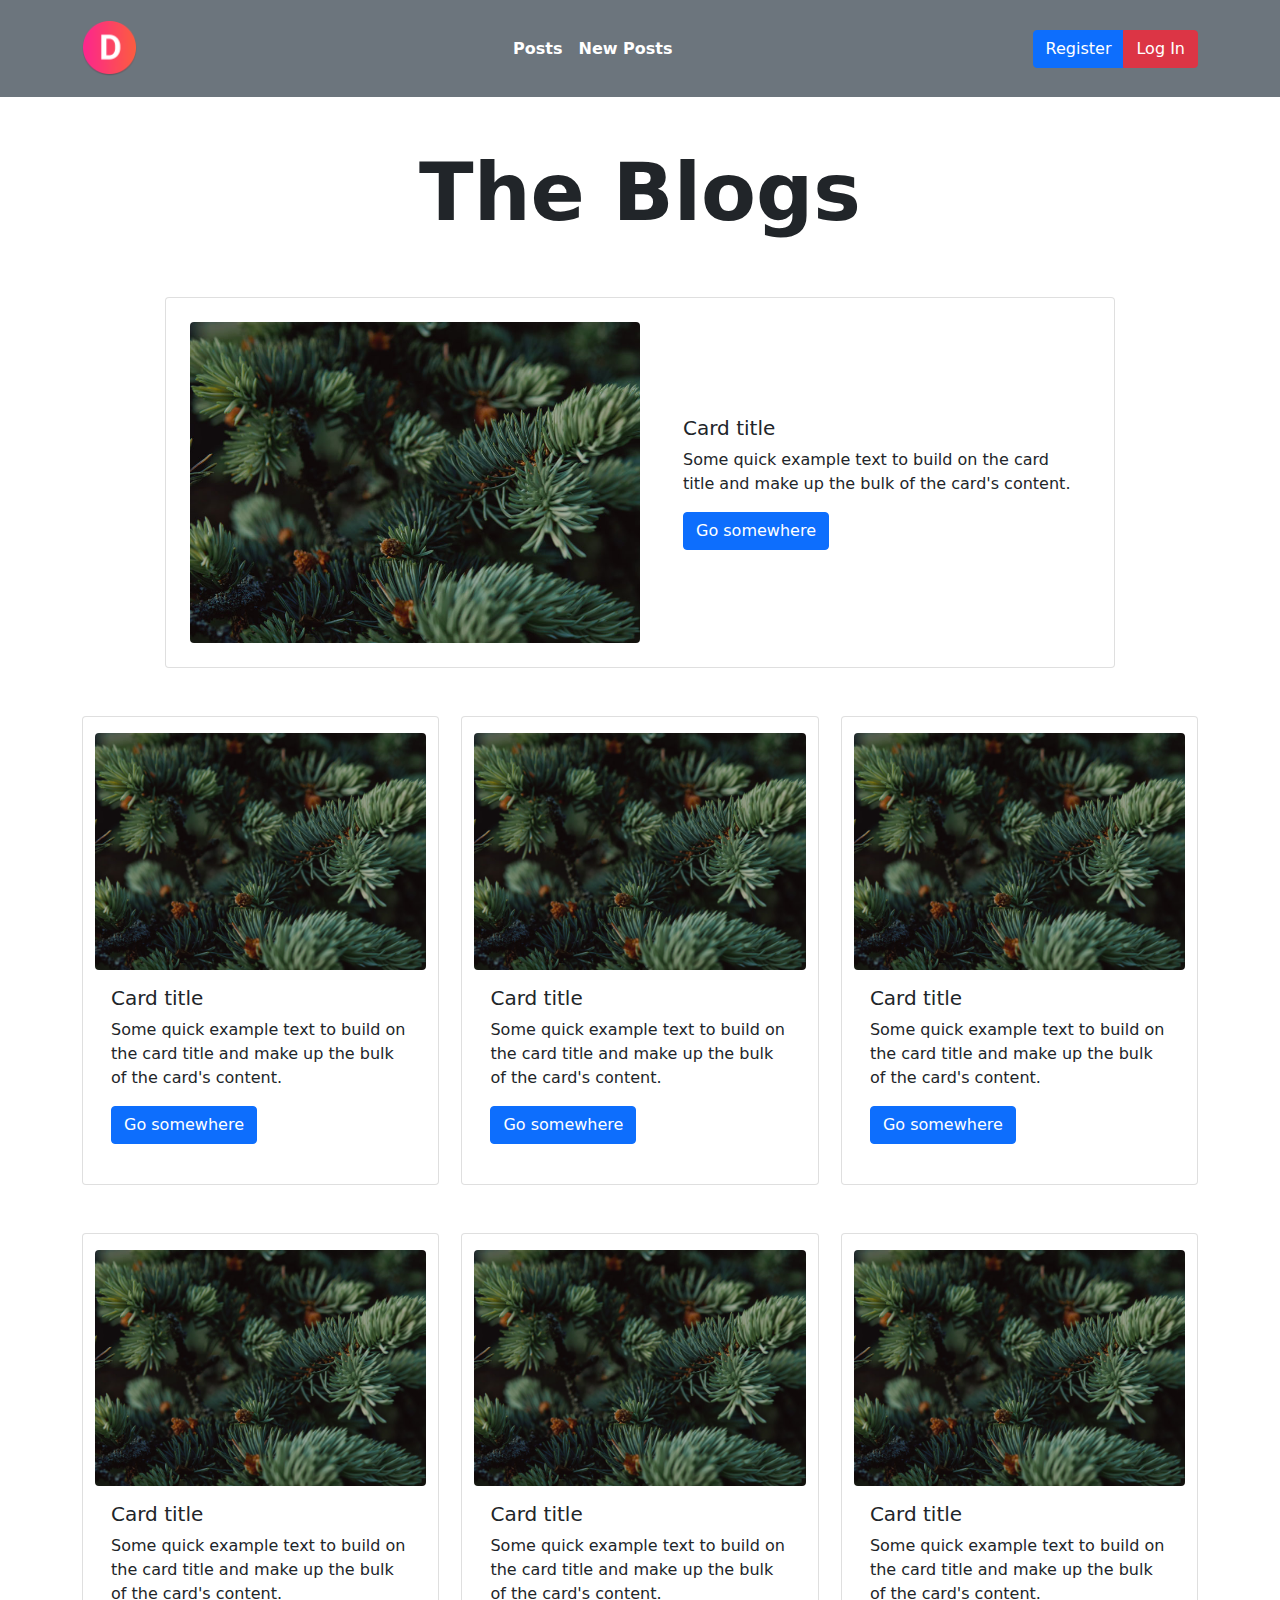
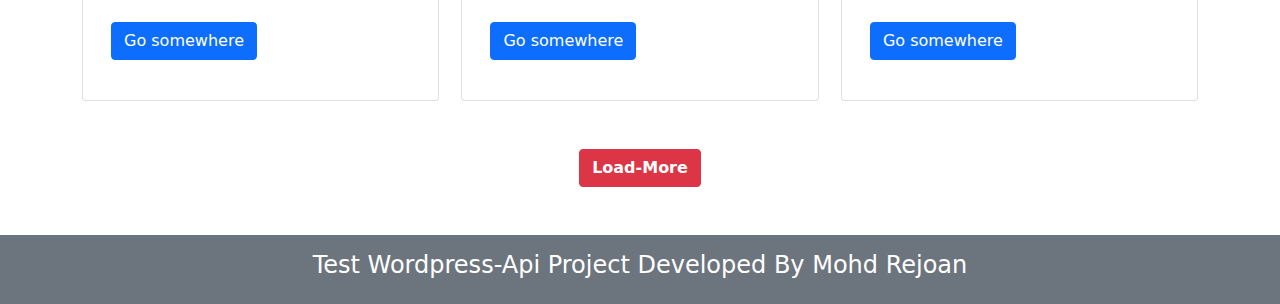
<file: index.html>
<!DOCTYPE html>
<html lang="en">
    <head>
        <meta charset="UTF-8" />
        <meta http-equiv="X-UA-Compatible" content="IE=edge" />
        <meta name="viewport" content="width=device-width, initial-scale=1.0" />
        <title>Blog Posts</title>
        <link rel="stylesheet" href="./css/bootstrap.min.css" />
        <link rel="stylesheet" href="./css/style.css" />
    </head>
    <body>
        <nav
            class="navbar navbar-expand-lg navbar-light bg-secondary py-3"
            id="header"
        >
            <div class="container">
                <!-- brand icon  -->
                <a class="navbar-brand order-2" href="./index.html"
                    ><img src="./img/logo.png" alt="website-d-logo"
                /></a>
                <!-- responsive nav btn  -->
                <button
                    class="navbar-toggler order-3"
                    type="button"
                    data-bs-toggle="collapse"
                    data-bs-target="#navbarSupportedContent"
                    aria-controls="navbarSupportedContent"
                    aria-expanded="false"
                    aria-label="Toggle navigation"
                >
                    <span class="navbar-toggler-icon"></span>
                </button>
                <!-- navigation  -->
                <div
                    class="collapse navbar-collapse order-4 flex-grow-0"
                    id="navbarSupportedContent"
                >
                    <ul class="navbar-nav me-auto mb-2 mb-lg-0">
                        <li class="nav-item">
                            <a
                                href="./posts.html"
                                class="nav-link text-bold text-white"
                                >Posts</a
                            >
                        </li>
                        <li class="nav-item">
                            <a
                                href="./new-post.html"
                                class="nav-link text-bold text-white" 
                                >New Posts</a
                            >
                        </li>
                    </ul>
                </div>
                <!-- user menu  -->
                <div
                    class="userdropdown order-1 order-lg-5 position-lg-relative"
                >
                    <div
                        class="user-profile dropdown-toggle text-center"
                        id="user-dropdown"
                        data-bs-toggle="dropdown"
                        aria-expanded="false"
                    >
                        <!-- user image wrapper  -->
                        <div class="img-wrap">
                            <img
                                class="w-100"
                                src="./img/use-head.png"
                                alt="user images"
                            />
                        </div>
                    </div>
                    <!-- log in log out btn  -->
                    <div class="btn-group" id="log-register-btns">
                        <a href="./register.html" class="btn btn-primary" type="button">Register</a>
                        <a href="./log-in.html" class="btn btn-danger" type="button">Log In</a>
                    </div>
                    <!-- user menu  -->
                    <ul class="dropdown-menu" aria-labelledby="user-dropdown">
                        <li>
                            <a
                                class="dropdown-item text-capitalize"
                                href="./profile.html"
                                >profile</a
                            >
                        </li>
                        <li>
                            <a class="dropdown-item text-capitalize" href="#" id="log-out-btn"
                                >log out</a
                            >
                        </li>
                    </ul>
                </div>
            </div>
        </nav>
        <!-- main section  -->
        <section id="home-main-section" class="my-4 my-xl-5">
            <div class="container">
                <h1 class="text-dark text-center display-1 text-bold">
                    The Blogs
                </h1>
            </div>
            <!-- post container  -->
            <div class="container">
                <div class="row">
                    <!-- highlight post  -->
                    <div
                        class="
                            card
                            p-3 p-xl-4
                            col-12
                            mb-5
                            mt-4 mt-xl-5
                            highlight-post
                            d-md-flex
                            justify-content-md-between
                            align-items-md-center
                            flex-md-row
                            col-xl-10 col-xxl-9
                            mx-auto
                        "
                    >
                        <img
                            src="./img/placeholder.jpg"
                            class="card-img-top rounded w-md-50"
                            alt="placeholder image"
                        />
                        <div class="card-body w-md-50">
                            <h5 class="card-title">Card title</h5>
                            <p class="card-text">
                                Some quick example text to build on the card
                                title and make up the bulk of the card's
                                content.
                            </p>
                            <a href="#" class="btn btn-primary">Go somewhere</a>
                        </div>
                    </div>
                </div>
                <!-- post container  -->
                <div class="container home-post-container">
                    <!-- row  -->
                    <div
                        class="
                            row
                            justify-content-center justify-content-md-between
                        "
                    >
                        <!-- column  -->
                        <div
                            class="
                                card
                                pt-3
                                col-12 col-sm-10 col-md-6 col-lg-4
                                mb-5
                                pb-3 pb-md-4
                            "
                        >
                            <img
                                src="./img/placeholder.jpg"
                                class="card-img-top rounded"
                                alt="placeholder image"
                            />
                            <div class="card-body">
                                <h5 class="card-title">Card title</h5>
                                <p class="card-text">
                                    Some quick example text to build on the card
                                    title and make up the bulk of the card's
                                    content.
                                </p>
                                <a href="#" class="btn btn-primary"
                                    >Go somewhere</a
                                >
                            </div>
                        </div>
                        <!-- column  -->
                        <div
                            class="
                                card
                                pt-3
                                col-12 col-sm-10 col-md-6 col-lg-4
                                mb-5
                                pb-3 pb-md-4
                            "
                        >
                            <img
                                src="./img/placeholder.jpg"
                                class="card-img-top rounded"
                                alt="placeholder image"
                            />
                            <div class="card-body">
                                <h5 class="card-title">Card title</h5>
                                <p class="card-text">
                                    Some quick example text to build on the card
                                    title and make up the bulk of the card's
                                    content.
                                </p>
                                <a href="#" class="btn btn-primary"
                                    >Go somewhere</a
                                >
                            </div>
                        </div>
                        <!-- column  -->
                        <div
                            class="
                                card
                                pt-3
                                col-12 col-sm-10 col-md-6 col-lg-4
                                mb-5
                                pb-3 pb-md-4
                            "
                        >
                            <img
                                src="./img/placeholder.jpg"
                                class="card-img-top rounded"
                                alt="placeholder image"
                            />
                            <div class="card-body">
                                <h5 class="card-title">Card title</h5>
                                <p class="card-text">
                                    Some quick example text to build on the card
                                    title and make up the bulk of the card's
                                    content.
                                </p>
                                <a href="#" class="btn btn-primary"
                                    >Go somewhere</a
                                >
                            </div>
                        </div>
                        <!-- column  -->
                        <div
                            class="
                                card
                                pt-3
                                col-12 col-sm-10 col-md-6 col-lg-4
                                mb-5
                                pb-3 pb-md-4
                            "
                        >
                            <img
                                src="./img/placeholder.jpg"
                                class="card-img-top rounded"
                                alt="placeholder image"
                            />
                            <div class="card-body">
                                <h5 class="card-title">Card title</h5>
                                <p class="card-text">
                                    Some quick example text to build on the card
                                    title and make up the bulk of the card's
                                    content.
                                </p>
                                <a href="#" class="btn btn-primary"
                                    >Go somewhere</a
                                >
                            </div>
                        </div>
                        <!-- column  -->
                        <div
                            class="
                                card
                                pt-3
                                col-12 col-sm-10 col-md-6 col-lg-4
                                mb-5
                                pb-3 pb-md-4
                            "
                        >
                            <img
                                src="./img/placeholder.jpg"
                                class="card-img-top rounded"
                                alt="placeholder image"
                            />
                            <div class="card-body">
                                <h5 class="card-title">Card title</h5>
                                <p class="card-text">
                                    Some quick example text to build on the card
                                    title and make up the bulk of the card's
                                    content.
                                </p>
                                <a href="#" class="btn btn-primary"
                                    >Go somewhere</a
                                >
                            </div>
                        </div>
                        <!-- column  -->
                        <div
                            class="
                                card
                                pt-3
                                col-12 col-sm-10 col-md-6 col-lg-4
                                mb-5
                                pb-3 pb-md-4
                            "
                        >
                            <img
                                src="./img/placeholder.jpg"
                                class="card-img-top rounded"
                                alt="placeholder image"
                            />
                            <div class="card-body">
                                <h5 class="card-title">Card title</h5>
                                <p class="card-text">
                                    Some quick example text to build on the card
                                    title and make up the bulk of the card's
                                    content.
                                </p>
                                <a href="#" class="btn btn-primary"
                                    >Go somewhere</a
                                >
                            </div>
                        </div>
                    </div>
                    <!-- more btn  -->
                    <div class="text-center">
                        <a
                            href="./posts.html"
                            class="
                                btn btn-danger
                                text-bold text-center text-capitalize
                            "
                            >load-more</a
                        >
                    </div>
                </div>
            </div>
        </section>
        <!-- footer  -->
        <footer class="py-3 bg-secondary">
            <div class="container">
                <h4 class="text-center text-white text-capitalize">
                    Test wordpress-api project developed by mohd rejoan
                </h4>
            </div>
        </footer>

        <!-- js links  -->
        <script src="./js/bootstrap.bundle.min.js"></script>
        <script src="./js/jquery-3.6.0.min.js"></script>
        <script src="./js/script.js"></script>
    </body>
</html>
</file>
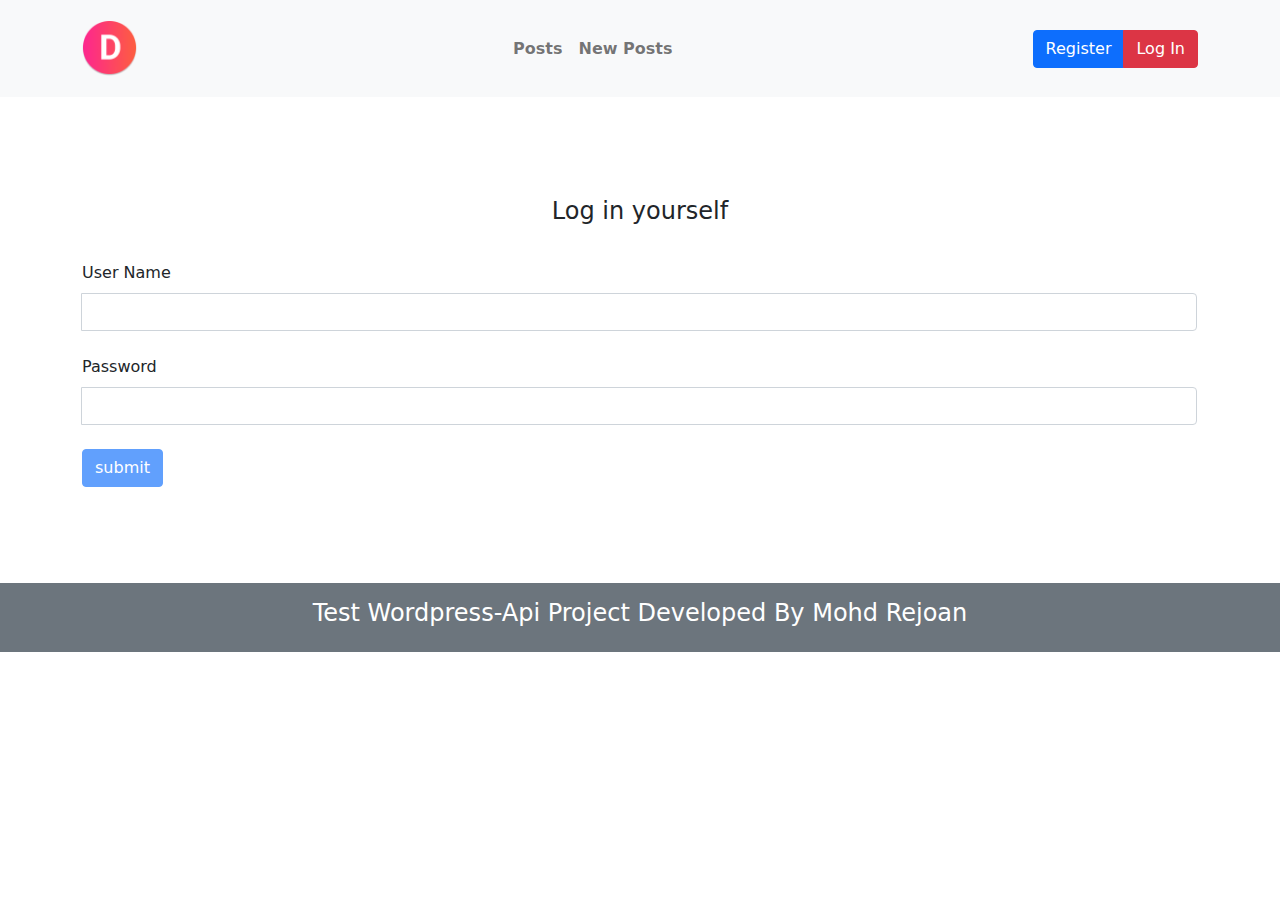
<file: log-in.html>
<!DOCTYPE html>
<html lang="en">
    <head>
        <meta charset="UTF-8" />
        <meta http-equiv="X-UA-Compatible" content="IE=edge" />
        <meta name="viewport" content="width=device-width, initial-scale=1.0" />
        <title>Blog Posts</title>
        <link rel="stylesheet" href="./css/bootstrap.min.css" />
        <link rel="stylesheet" href="./css/style.css" />
    </head>
    <body>
        <nav
            class="navbar navbar-expand-lg navbar-light bg-light py-3"
            id="header"
        >
            <div class="container">
                <!-- brand icon  -->
                <a class="navbar-brand order-2" href="./index.html"
                    ><img src="./img/logo.png" alt="website-d-logo"
                /></a>
                <!-- responsive nav btn  -->
                <button
                    class="navbar-toggler order-3"
                    type="button"
                    data-bs-toggle="collapse"
                    data-bs-target="#navbarSupportedContent"
                    aria-controls="navbarSupportedContent"
                    aria-expanded="false"
                    aria-label="Toggle navigation"
                >
                    <span class="navbar-toggler-icon"></span>
                </button>
                <!-- navigation  -->
                <div
                    class="collapse navbar-collapse order-4 flex-grow-0"
                    id="navbarSupportedContent"
                >
                    <ul class="navbar-nav me-auto mb-2 mb-lg-0">
                        <li class="nav-item">
                            <a href="./posts.html" class="nav-link text-bold"
                                >Posts</a
                            >
                        </li>
                        <li class="nav-item">
                            <a href="./new-post.html" class="nav-link text-bold"
                                >New Posts</a
                            >
                        </li>
                    </ul>
                </div>
                <!-- user menu  -->
                <div
                    class="userdropdown order-1 order-lg-5 position-lg-relative"
                >
                    <div
                        class="user-profile dropdown-toggle text-center"
                        id="user-dropdown"
                        data-bs-toggle="dropdown"
                        aria-expanded="false"
                    >
                        <!-- user image wrapper  -->
                        <div class="img-wrap">
                            <img
                                class="w-100"
                                src="./img/use-head.png"
                                alt="user images"
                            />
                        </div>
                    </div>
                    <!-- log in log out btn  -->
                    <div class="btn-group" id="log-register-btns">
                        <a href="./register.html" class="btn btn-primary" type="button">Register</a>
                        <a href="./log-in.html" class="btn btn-danger" type="button">Log In</a>
                    </div>
                    <!-- user menu  -->
                    <ul class="dropdown-menu" aria-labelledby="user-dropdown">
                        <li>
                            <a
                                class="dropdown-item text-capitalize"
                                href="./profile.html"
                                >profile</a
                            >
                        </li>
                        <li>
                            <a class="dropdown-item text-capitalize" href="#" id="log-out-btn"
                                >log out</a
                            >
                        </li>
                    </ul>
                </div>
            </div>
        </nav>
        <!-- create new post form  -->
        <section id="log-in">
            <div class="container my-5 py-5">
                <form id="log-in-form">
                    <legend class="text-center">Log in yourself</legend>
                    <!-- post title  -->
                    <div class="input-group d-flex flex-column mb-4 pt-4">
                        <label for="name" class="form-label">User Name</label>
                        <input
                            type="text"
                            class="form-control w-100"
                            id="user-name"
                            value=""
                        />
                    </div>
                    <!-- password  -->
                    <div class="input-group d-flex flex-column mb-4">
                        <label for="name" class="form-label">Password</label>
                        <input
                            type="password"
                            class="form-control w-100"
                            id="password"
                            value=""
                        />
                    </div>
                    <!-- submit btn  -->
                    <button type="submit" class="btn btn-primary" disabled id="submit">submit</button>
                </form>
                <!-- log in success full massage  -->
                <div
                    id="log-in-success-msg"
                    class="
                        success-full-msg
                        card
                        py-4
                        w-50
                        mx-auto
                        text-center
                    "
                >
                    <img
                        src="./img/check-mark.png"
                        alt="login success img"
                        class="text-center mb-4"
                        style="width: 85px"
                    />
                    <h5 class="text-dark text-center text-capitalize">
                        Log-in Successfull
                    </h5>
                </div>
            </div>
        </section>
        <!-- footer  -->
        <footer class="py-3 bg-secondary">
            <div class="container">
                <h4 class="text-center text-white text-capitalize">
                    Test wordpress-api project developed by mohd rejoan
                </h4>
            </div>
        </footer>

        <!-- js links  -->
        <script src="./js/bootstrap.bundle.min.js"></script>
        <script src="./js/jquery-3.6.0.min.js"></script>
        <script src="./js/script.js"></script>
    </body>
</html>
</file>
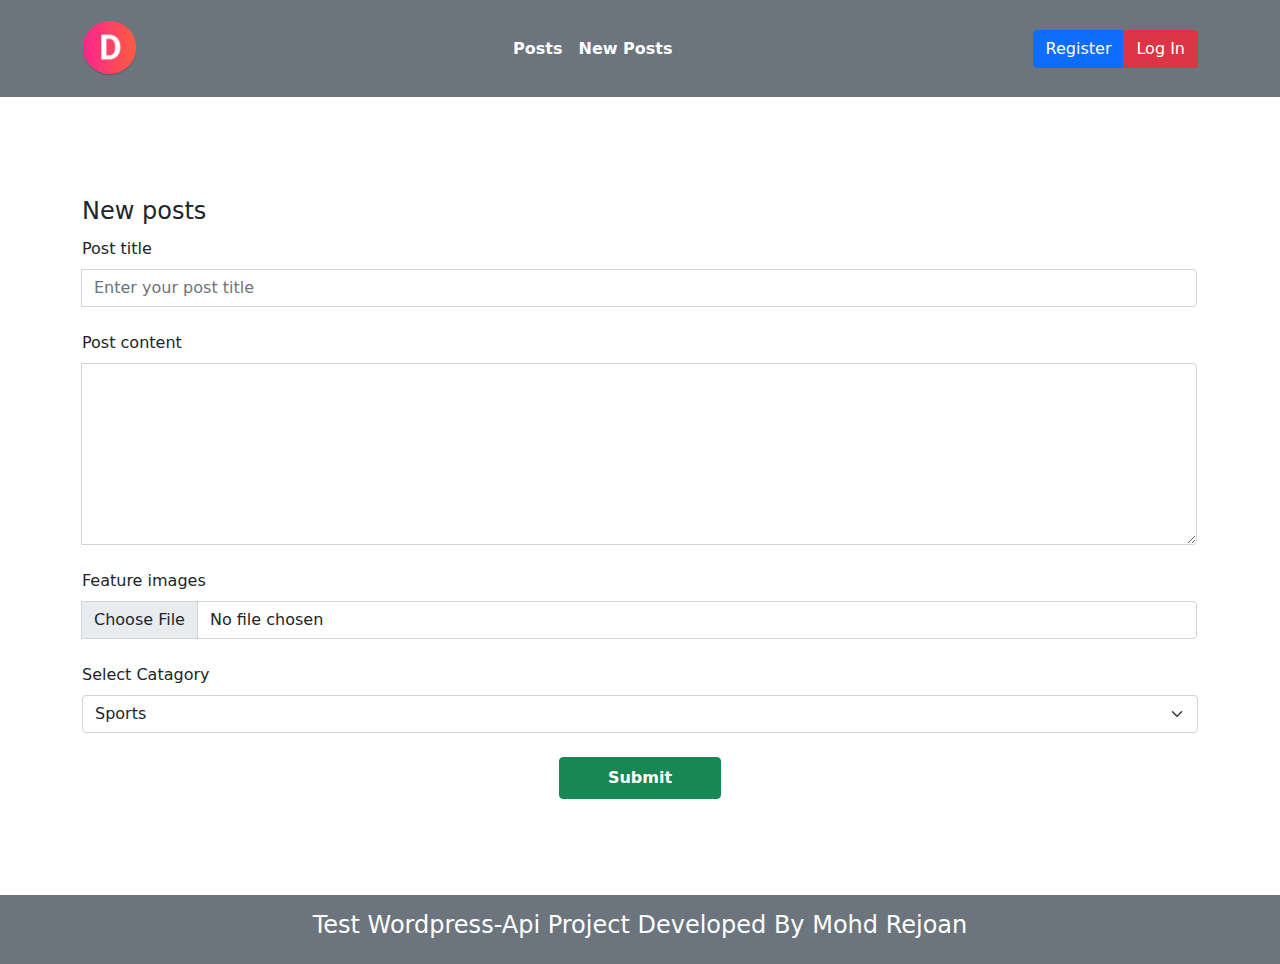
<file: new-post.html>
<!DOCTYPE html>
<html lang="en">
    <head>
        <meta charset="UTF-8" />
        <meta http-equiv="X-UA-Compatible" content="IE=edge" />
        <meta name="viewport" content="width=device-width, initial-scale=1.0" />
        <title>Blog Posts</title>
        <link rel="stylesheet" href="./css/bootstrap.min.css" />
        <link rel="stylesheet" href="./css/style.css" />
    </head>
    <body>
        <nav
            class="navbar navbar-expand-lg navbar-light bg-secondary py-3"
            id="header"
        >
            <div class="container">
                <!-- brand icon  -->
                <a class="navbar-brand order-2" href="./index.html"
                    ><img src="./img/logo.png" alt="website-d-logo"
                /></a>
                <!-- responsive nav btn  -->
                <button
                    class="navbar-toggler order-3"
                    type="button"
                    data-bs-toggle="collapse"
                    data-bs-target="#navbarSupportedContent"
                    aria-controls="navbarSupportedContent"
                    aria-expanded="false"
                    aria-label="Toggle navigation"
                >
                    <span class="navbar-toggler-icon"></span>
                </button>
                <!-- navigation  -->
                <div
                    class="collapse navbar-collapse order-4 flex-grow-0"
                    id="navbarSupportedContent"
                >
                    <ul class="navbar-nav me-auto mb-2 mb-lg-0">
                        <li class="nav-item">
                            <a href="./posts.html" class="nav-link text-bold text-white">Posts</a>
                        </li>
                        <li class="nav-item">
                            <a href="./new-post.html" class="nav-link text-bold text-white">New Posts</a>
                        </li>
                    </ul>
                </div>
                <!-- user menu  -->
                <div
                    class="userdropdown order-1 order-lg-5 position-lg-relative"
                >
                    <div
                        class="user-profile dropdown-toggle text-center"
                        id="user-dropdown"
                        data-bs-toggle="dropdown"
                        aria-expanded="false"
                    >
                        <!-- user image wrapper  -->
                        <div class="img-wrap">
                            <img
                                class="w-100"
                                src="./img/use-head.png"
                                alt="user images"
                            />
                        </div>
                    </div>
                    <!-- log in log out btn  -->
                    <div class="btn-group" id="log-register-btns">
                        <a href="./register.html" class="btn btn-primary" type="button">Register</a>
                        <a href="./log-in.html" class="btn btn-danger" type="button">Log In</a>
                    </div>
                    <!-- user menu  -->
                    <ul class="dropdown-menu" aria-labelledby="user-dropdown">
                        <li>
                            <a
                                class="dropdown-item text-capitalize"
                                href="./profile.html"
                                >profile</a
                            >
                        </li>
                        <li>
                            <a class="dropdown-item text-capitalize" href="#" id="log-out-btn"
                                >log out</a
                            >
                        </li>
                    </ul>
                </div>
            </div>
        </nav>
        <!-- create new post form  -->
        <section id="new-post">
          <div class="container my-5 py-5">
            <form id="new-post-form" method="post">
                <legend>New posts</legend>
                <!-- post title  -->
                <div class="input-group flex flex-column mb-4">
                    <label for="title">Post title</label>
                    <input class="form-control w-100 mt-2" type="text" placeholder="Enter your post title" name="title" id="post-title">
                </div>
                <!-- post content  -->
                <div class="input-group flex flex-column mb-4">
                    <label for="content">Post content</label>
                    <textarea name="content" class="text-control form-control mt-2 w-100" id="post-content" cols="20" rows="7" ></textarea>
                </div>
                <!-- feature images  -->
                <div class="input-group flex flex-column mb-4">
                    <label for="feature-image">Feature images</label>
                    <input class="form-control w-100 mt-2" type="file" name="featuere-image" id="feature-image">
                </div>
                <!-- catagory field  -->
                <div class="catagory-image flex flex-column mb-4">
                    <label for="catagory">Select Catagory</label>
                    <select class="form-select w-100 mt-2" name="catagory" id="catagory-select">
                        <option value="sports">Sports</option>
                        <option value="sports">Fishs</option>
                        <option value="sports">Animals</option>
                    </select>
                </div>
                <!-- submit btn  -->
                <div class="btn-container text-center">
                    <input type="submit" value="submit" class="btn btn-success text-center px-5 py-2 text-bold text-capitalize">
                </div>
            </form>
          </div>
        </section>
        <!-- footer  -->
        <footer class="py-3 bg-secondary">
            <div class="container">
                <h4 class="text-center text-white text-capitalize">Test wordpress-api project developed by mohd rejoan</h4>
            </div>
        </footer>

        <!-- js links  -->
        <script src="./js/bootstrap.bundle.min.js"></script>
        <script src="./js/jquery-3.6.0.min.js"></script>
        <script src="./js/script.js"></script>
    </body>
</html>
</file>
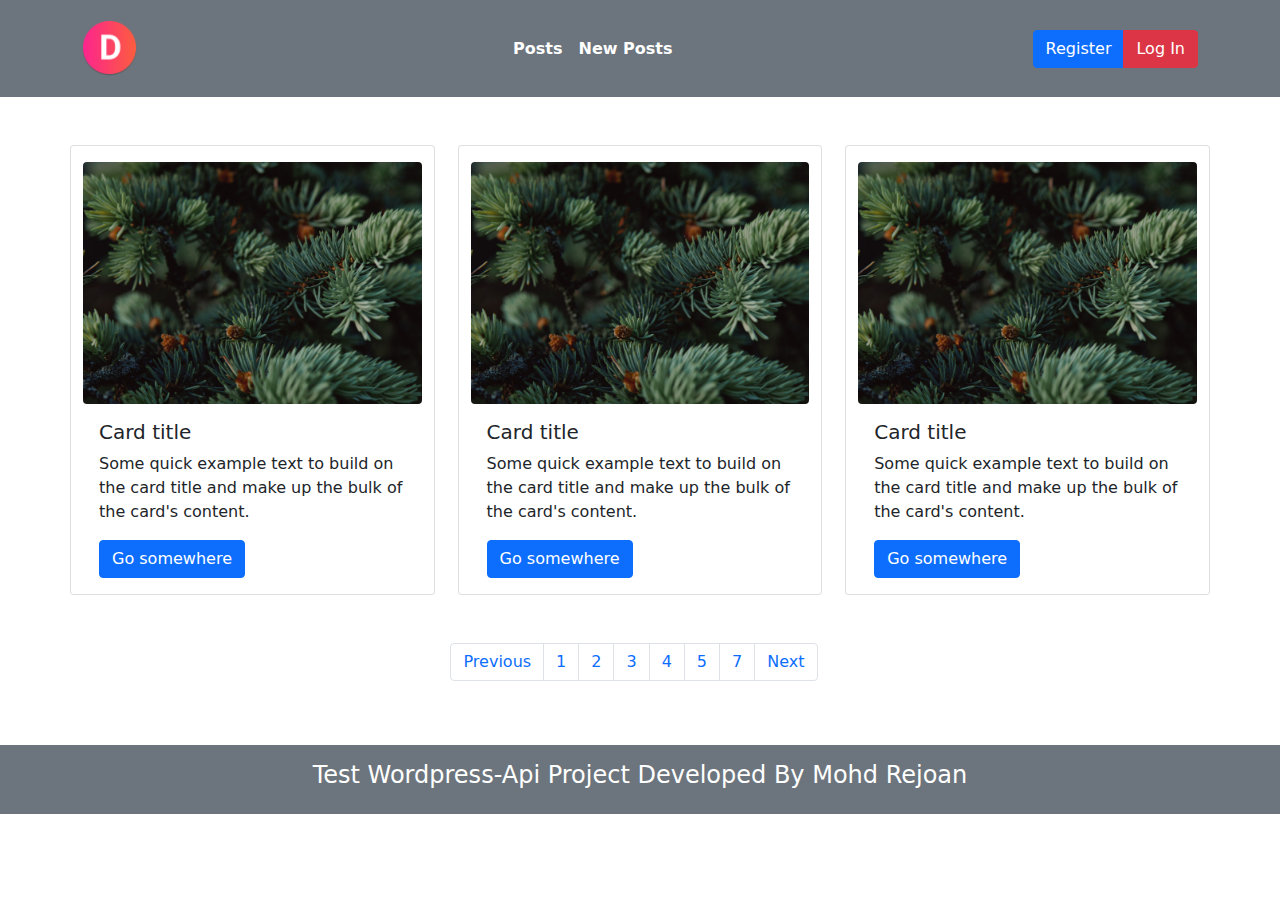
<file: posts.html>
<!DOCTYPE html>
<html lang="en">
    <head>
        <meta charset="UTF-8" />
        <meta http-equiv="X-UA-Compatible" content="IE=edge" />
        <meta name="viewport" content="width=device-width, initial-scale=1.0" />
        <title>Blog Posts</title>
        <link rel="stylesheet" href="./css/bootstrap.min.css" />
        <link rel="stylesheet" href="./css/style.css" />
    </head>
    <body>
        <nav
            class="navbar navbar-expand-lg navbar-light bg-secondary py-3"
            id="header"
        >
            <div class="container">
                <!-- brand icon  -->
                <a class="navbar-brand order-2" href="./index.html"
                    ><img src="./img/logo.png" alt="website-d-logo"
                /></a>
                <!-- responsive nav btn  -->
                <button
                    class="navbar-toggler order-3"
                    type="button"
                    data-bs-toggle="collapse"
                    data-bs-target="#navbarSupportedContent"
                    aria-controls="navbarSupportedContent"
                    aria-expanded="false"
                    aria-label="Toggle navigation"
                >
                    <span class="navbar-toggler-icon"></span>
                </button>
                <!-- navigation  -->
                <div
                    class="collapse navbar-collapse order-4 flex-grow-0"
                    id="navbarSupportedContent"
                >
                    <ul class="navbar-nav me-auto mb-2 mb-lg-0">
                        <li class="nav-item">
                            <a href="./posts.html" class="nav-link text-bold text-white"
                                >Posts</a
                            >
                        </li>
                        <li class="nav-item">
                            <a href="./new-post.html" class="nav-link text-bold text-white"
                                >New Posts</a
                            >
                        </li>
                    </ul>
                </div>
                <!-- user menu  -->
                <div
                    class="userdropdown order-1 order-lg-5 position-lg-relative"
                >
                    <div
                        class="user-profile dropdown-toggle text-center"
                        id="user-dropdown"
                        data-bs-toggle="dropdown"
                        aria-expanded="false"
                    >
                        <!-- user image wrapper  -->
                        <div class="img-wrap">
                            <img
                                class="w-100"
                                src="./img/use-head.png"
                                alt="user images"
                            />
                        </div>
                    </div>
                    <!-- log in log out btn  -->
                    <div class="btn-group" id="log-register-btns">
                        <a href="./register.html" class="btn btn-primary" type="button">Register</a>
                        <a href="./log-in.html" class="btn btn-danger" type="button">Log In</a>
                    </div>
                    <!-- user menu  -->
                    <ul class="dropdown-menu" aria-labelledby="user-dropdown">
                        <li>
                            <a
                                class="dropdown-item text-capitalize"
                                href="./profile.html"
                                >profile</a
                            >
                        </li>
                        <li> 
                            <a class="dropdown-item text-capitalize" href="#" id="log-out-btn"
                                >log out</a
                            >
                        </li>
                    </ul>
                </div>
            </div>
        </nav>
        <!-- post container  -->
        <section id="post-container">
            <div class="container post-container">
                <!-- row  -->
                <div
                    class="
                        row
                        mt-5
                        justify-content-center justify-content-md-between
                    "
                >
                    <!-- column  -->
                    <div
                        class="
                            card
                            pt-3
                            col-12 col-sm-10 col-md-6 col-lg-4
                            mb-5
                        "
                    >
                        <img
                            src="./img/placeholder.jpg"
                            class="card-img-top rounded"
                            alt="placeholder image"
                        />
                        <div class="card-body">
                            <h5 class="card-title">Card title</h5>
                            <p class="card-text">
                                Some quick example text to build on the card
                                title and make up the bulk of the card's
                                content.
                            </p>
                            <a href="#" class="btn btn-primary">Go somewhere</a>
                        </div>
                    </div>
                    <!-- column  -->
                    <div
                        class="
                            card
                            pt-3
                            col-12 col-sm-10 col-md-6 col-lg-4
                            mb-5
                        "
                    >
                        <img
                            src="./img/placeholder.jpg"
                            class="card-img-top rounded"
                            alt="placeholder image"
                        />
                        <div class="card-body">
                            <h5 class="card-title">Card title</h5>
                            <p class="card-text">
                                Some quick example text to build on the card
                                title and make up the bulk of the card's
                                content.
                            </p>
                            <a href="#" class="btn btn-primary">Go somewhere</a>
                        </div>
                    </div>
                    <!-- column  -->
                    <div
                        class="
                            card
                            pt-3
                            col-12 col-sm-10 col-md-6 col-lg-4
                            mb-5
                        "
                    >
                        <img
                            src="./img/placeholder.jpg"
                            class="card-img-top rounded"
                            alt="placeholder image"
                        />
                        <div class="card-body">
                            <h5 class="card-title">Card title</h5>
                            <p class="card-text">
                                Some quick example text to build on the card
                                title and make up the bulk of the card's
                                content.
                            </p>
                            <a href="#" class="btn btn-primary">Go somewhere</a>
                        </div>
                    </div>
                </div>
                <!-- pagination container  -->
                <div class="pagination container mb-5">
                    <ul class="pagination mx-auto">
                        <li class="page-item">
                            <a class="page-link" href="#">Previous</a>
                        </li>
                        <li class="page-item">
                            <a class="page-link" href="#">1</a>
                        </li>
                        <li class="page-item">
                            <a class="page-link" href="#">2</a>
                        </li>
                        <li class="page-item">
                            <a class="page-link" href="#">3</a>
                        </li>
                        <li class="page-item">
                            <a class="page-link" href="#">4</a>
                        </li>
                        <li class="page-item">
                            <a class="page-link" href="#">5</a>
                        </li>
                        <li class="page-item">
                            <a class="page-link" href="#">7</a>
                        </li>
                        <li class="page-item">
                            <a class="page-link" href="#">Next</a>
                        </li>
                    </ul>
                </div>
            </div>
        </section>
        <!-- footer  -->
        <!-- footer  -->
        <footer class="py-3 bg-secondary">
            <div class="container">
                <h4 class="text-center text-white text-capitalize">
                    Test wordpress-api project developed by mohd rejoan
                </h4>
            </div>
        </footer>

        <!-- js links  -->
        <script src="./js/bootstrap.bundle.min.js"></script>
        <script src="./js/jquery-3.6.0.min.js"></script>
        <script src="./js/script.js"></script>
    </body>
</html>
</file>
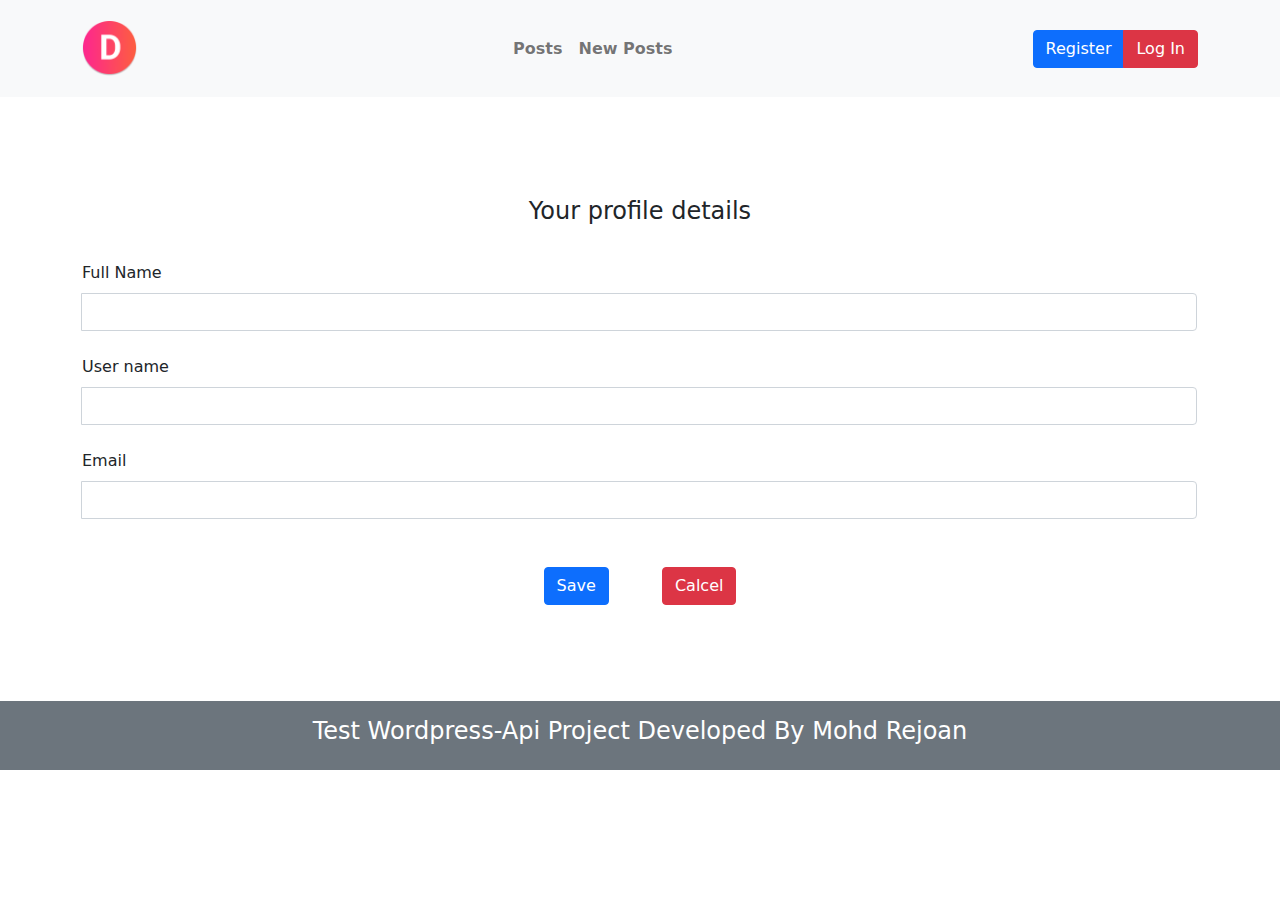
<file: profile.html>
<!DOCTYPE html>
<html lang="en">
    <head>
        <meta charset="UTF-8" />
        <meta http-equiv="X-UA-Compatible" content="IE=edge" />
        <meta name="viewport" content="width=device-width, initial-scale=1.0" />
        <title>Blog Posts</title>
        <link rel="stylesheet" href="./css/bootstrap.min.css" />
        <link rel="stylesheet" href="./css/style.css" />
    </head>
    <body>
        <nav
            class="navbar navbar-expand-lg navbar-light bg-light py-3"
            id="header"
        >
            <div class="container">
                <!-- brand icon  -->
                <a class="navbar-brand order-2" href="./index.html"
                    ><img src="./img/logo.png" alt="website-d-logo"
                /></a>
                <!-- responsive nav btn  -->
                <button
                    class="navbar-toggler order-3"
                    type="button"
                    data-bs-toggle="collapse"
                    data-bs-target="#navbarSupportedContent"
                    aria-controls="navbarSupportedContent"
                    aria-expanded="false"
                    aria-label="Toggle navigation"
                >
                    <span class="navbar-toggler-icon"></span>
                </button>
                <!-- navigation  -->
                <div
                    class="collapse navbar-collapse order-4 flex-grow-0"
                    id="navbarSupportedContent"
                >
                    <ul class="navbar-nav me-auto mb-2 mb-lg-0">
                        <li class="nav-item">
                            <a href="./posts.html" class="nav-link text-bold"
                                >Posts</a
                            >
                        </li>
                        <li class="nav-item">
                            <a href="./new-post.html" class="nav-link text-bold"
                                >New Posts</a
                            >
                        </li>
                    </ul>
                </div>
                <!-- user menu  -->
                <div
                    class="userdropdown order-1 order-lg-5 position-lg-relative"
                >
                    <div
                        class="user-profile dropdown-toggle text-center"
                        id="user-dropdown"
                        data-bs-toggle="dropdown"
                        aria-expanded="false"
                    >
                        <!-- user image wrapper  -->
                        <div class="img-wrap">
                            <img
                                class="w-100"
                                src="./img/use-head.png"
                                alt="user images"
                            />
                        </div>
                    </div>
                    <!-- log in log out btn  -->
                    <div class="btn-group" id="log-register-btns">
                        <a href="./register.html" class="btn btn-primary" type="button">Register</a>
                        <a href="./log-in.html" class="btn btn-danger" type="button">Log In</a>
                    </div>
                    <!-- user menu  -->
                    <ul class="dropdown-menu" aria-labelledby="user-dropdown">
                        <li>
                            <a
                                class="dropdown-item text-capitalize"
                                href="./profile.html"
                                >profile</a
                            >
                        </li>
                        <li>
                            <a class="dropdown-item text-capitalize" href="#" id="log-out-btn"
                                >log out</a
                            >
                        </li>
                    </ul>
                </div>
            </div>
        </nav>
        <!-- create new post form  -->
        <section id="new-post">
            <div class="container my-5 py-5">
                <form id="new-post-form" method="post">
                    <legend class="text-center">Your profile details</legend>
                    <!-- post title  -->
                    <div class="input-group d-flex flex-column mb-4 pt-4">
                        <label for="name" class="form-label">Full Name</label>
                        <input type="text" class="form-control w-100" />
                    </div>
                    <!-- user name  -->
                    <div class="input-group d-flex flex-column mb-4">
                        <label for="name" class="form-label">User name</label>
                        <input type="text" class="form-control w-100" />
                    </div>
                    <!-- email  -->
                    <div class="input-group d-flex flex-column mb-5">
                        <label for="name" class="form-label">Email</label>
                        <input type="email" class="form-control w-100" />
                    </div>

                    <!-- submit btn  -->
                    <div class="btn-container text-center">
                        <button class="btn btn-primary" type="button">
                            Save
                        </button>
                        <button class="btn btn-danger ms-5" type="button">
                            Calcel
                        </button>
                    </div>
                </form>
            </div>
        </section>
        <!-- footer  -->
        <footer class="py-3 bg-secondary">
            <div class="container">
                <h4 class="text-center text-white text-capitalize">
                    Test wordpress-api project developed by mohd rejoan
                </h4>
            </div>
        </footer>

        <!-- js links  -->
        <script src="./js/bootstrap.bundle.min.js"></script>
        <script src="./js/jquery-3.6.0.min.js"></script>
        <script src="./js/script.js"></script>
    </body>
</html>
</file>
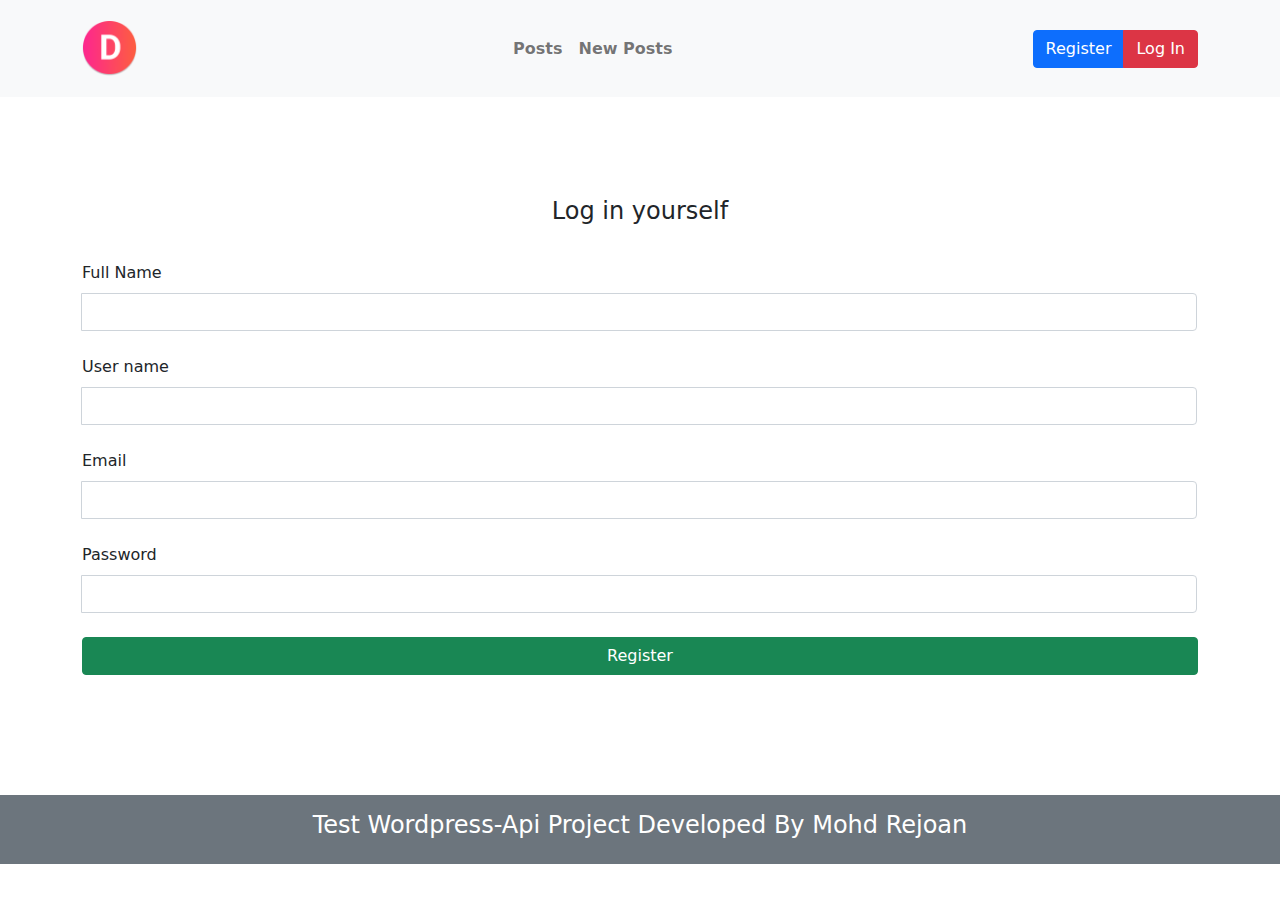
<file: register.html>
<!DOCTYPE html>
<html lang="en">
    <head>
        <meta charset="UTF-8" />
        <meta http-equiv="X-UA-Compatible" content="IE=edge" />
        <meta name="viewport" content="width=device-width, initial-scale=1.0" />
        <title>Blog Posts</title>
        <link rel="stylesheet" href="./css/bootstrap.min.css" />
        <link rel="stylesheet" href="./css/style.css" />
    </head>
    <body>
        <nav
            class="navbar navbar-expand-lg navbar-light bg-light py-3"
            id="header"
        >
            <div class="container">
                <!-- brand icon  -->
                <a class="navbar-brand order-2" href="./index.html"
                    ><img src="./img/logo.png" alt="website-d-logo"
                /></a>
                <!-- responsive nav btn  -->
                <button
                    class="navbar-toggler order-3"
                    type="button"
                    data-bs-toggle="collapse"
                    data-bs-target="#navbarSupportedContent"
                    aria-controls="navbarSupportedContent"
                    aria-expanded="false"
                    aria-label="Toggle navigation"
                >
                    <span class="navbar-toggler-icon"></span>
                </button>
                <!-- navigation  -->
                <div
                    class="collapse navbar-collapse order-4 flex-grow-0"
                    id="navbarSupportedContent"
                >
                    <ul class="navbar-nav me-auto mb-2 mb-lg-0">
                        <li class="nav-item">
                            <a href="./posts.html" class="nav-link text-bold"
                                >Posts</a
                            >
                        </li>
                        <li class="nav-item">
                            <a href="./new-post.html" class="nav-link text-bold"
                                >New Posts</a
                            >
                        </li>
                    </ul>
                </div>
                <!-- user menu  -->
                <div
                    class="userdropdown order-1 order-lg-5 position-lg-relative"
                >
                    <div
                        class="user-profile dropdown-toggle text-center"
                        id="user-dropdown"
                        data-bs-toggle="dropdown"
                        aria-expanded="false"
                    >
                        <!-- user image wrapper  -->
                        <div class="img-wrap">
                            <img
                                class="w-100"
                                src="./img/use-head.png"
                                alt="user images"
                            />
                        </div>
                    </div>
                    <!-- log in log out btn  -->
                    <div class="btn-group" id="log-register-btns">
                        <a href="./register.html" class="btn btn-primary" type="button">Register</a>
                        <a href="./log-in.html" class="btn btn-danger" type="button">Log In</a>
                    </div>
                    <!-- user menu  -->
                    <ul class="dropdown-menu" aria-labelledby="user-dropdown">
                        <li>
                            <a
                                class="dropdown-item text-capitalize"
                                href="./profile.html"
                                >profile</a
                            >
                        </li>
                        <li>
                            <a class="dropdown-item text-capitalize" href="#" id="log-out-btn"
                                >log out</a
                            >
                        </li>
                    </ul>
                </div>
            </div>
        </nav>
        <!-- create new post form  -->
        <section id="log-in">
            <div class="container my-5 py-5">
                <form id="new-post-form" method="post">
                    <legend class="text-center">Log in yourself</legend>
                    <!-- post title  -->
                    <div class="input-group d-flex flex-column mb-4 pt-4">
                        <label for="name" class="form-label">Full Name</label>
                        <input type="text" class="form-control w-100" />
                    </div>
                    <!-- user name  -->
                    <div class="input-group d-flex flex-column mb-4">
                        <label for="name" class="form-label">User name</label>
                        <input type="text" class="form-control w-100" />
                    </div>
                    <!-- user name  -->
                    <div class="input-group d-flex flex-column mb-4">
                        <label for="name" class="form-label">Email</label>
                        <input type="text" class="form-control w-100" />
                    </div>
                    <!-- user name  -->
                    <div class="input-group d-flex flex-column mb-4">
                        <label for="name" class="form-label">Password</label>
                        <input type="text" class="form-control w-100" />
                    </div>
                    <!-- submit btn  -->
                    <div class="input-group d-flex flex-column mb-4">
                        <button type="button" class="btn btn-success text-center">Register</button>
                    </div>
                </form>
            </div>
        </section>
        <!-- footer  -->
        <footer class="py-3 bg-secondary">
            <div class="container">
                <h4 class="text-center text-white text-capitalize">
                    Test wordpress-api project developed by mohd rejoan
                </h4>
            </div>
        </footer>

        <!-- js links  -->
        <script src="./js/bootstrap.bundle.min.js"></script>
        <script src="./js/jquery-3.6.0.min.js"></script>
        <script src="./js/script.js"></script>
    </body>
</html>
</file>
<file: css/style.css>
#header .container .navbar-brand img {
  width: 55px;
}
#header .container .userdropdown #user-dropdown .img-wrap {
  width: 55px;
}
@media only screen and (min-width: 992px) {
  #header .container .dropdown-menu {
    left: -60px !important;
  }
}

@media only screen and (min-width: 768px) {
  .post-container .row .card,
.home-post-container .row .card {
    width: 47.5%;
  }
}
@media only screen and (min-width: 992px) {
  .post-container .row .card,
.home-post-container .row .card {
    width: 32%;
  }
}

.text-bold {
  font-weight: bold;
}

.position-lg-relative {
  position: relative;
}

@media only screen and (min-width: 768px) {
  #home-main-section .highlight-post img {
    width: 50%;
  }
}
@media only screen and (min-width: 768px) {
  #home-main-section .highlight-post .card-body {
    width: 47%;
    flex-grow: 0;
  }
}

.success-full-msg {
  display: none;
}

/*# sourceMappingURL=style.css.map */
</file>
